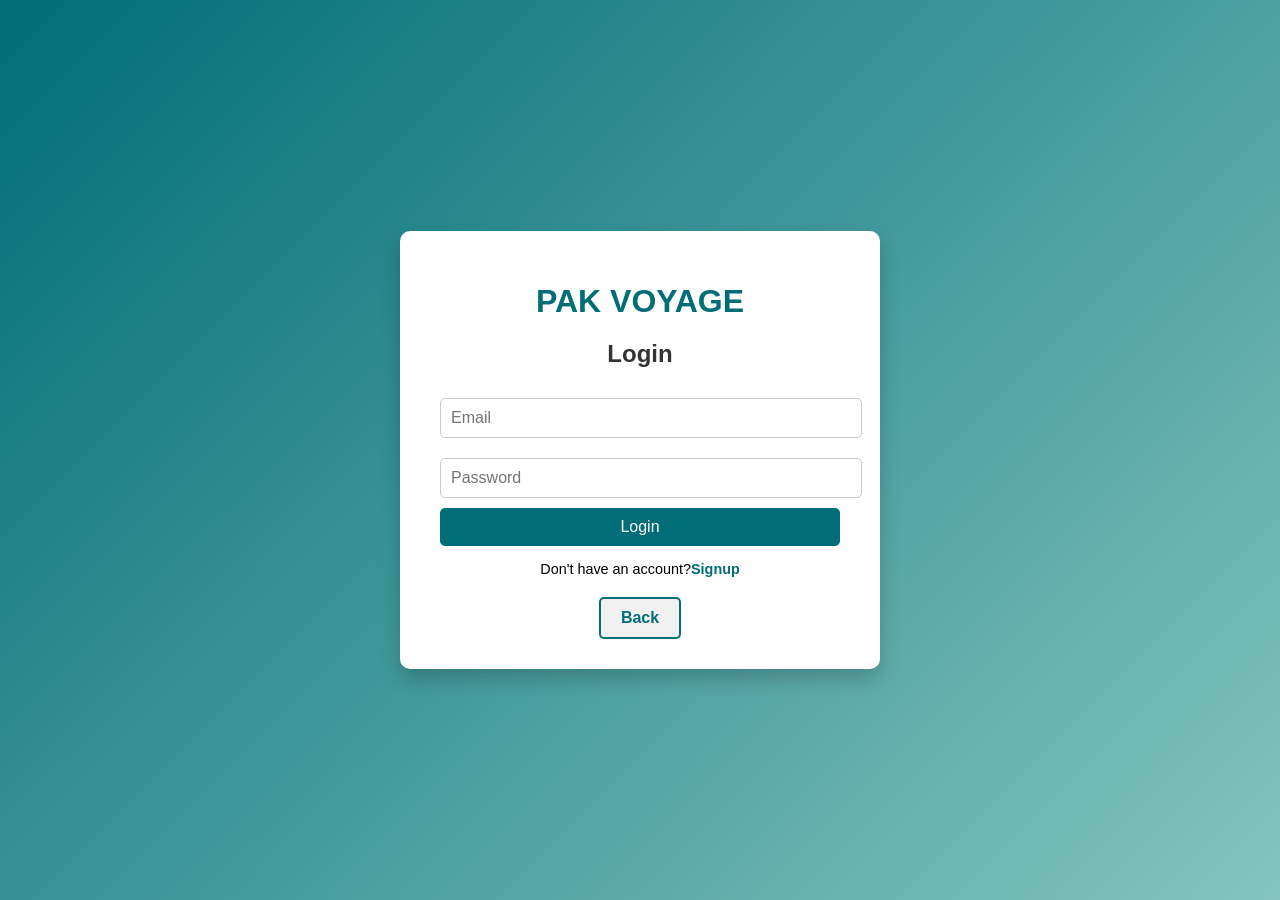
<file: public/login.html>
<!DOCTYPE html>
<html lang="en">
<head>
    <meta charset="UTF-8">
    <meta name="viewport" content="width=device-width, initial-scale=1.0">
    <title>Login - PAK VOYAGE</title>
    <link rel="stylesheet" href="styles2.css">
</head>
<body>
    <div class="container">
        <div class="form-box">
            <h1>PAK VOYAGE</h1>
            <h2>Login</h2>
            <form id="loginForm">
                <input type="email" id="loginEmail" placeholder="Email" required>
                <input type="password" id="loginPassword" placeholder="Password" required>
                <button type="submit">Login</button>
                <p>Don't have an account?<a href="signup.html">Signup</a></p>
            </form>


        </div>
        <a href="index.html" class="back-btn">Back</a>

    </div>
    <script src="login.js"></script>
</body>
</html>
</file>
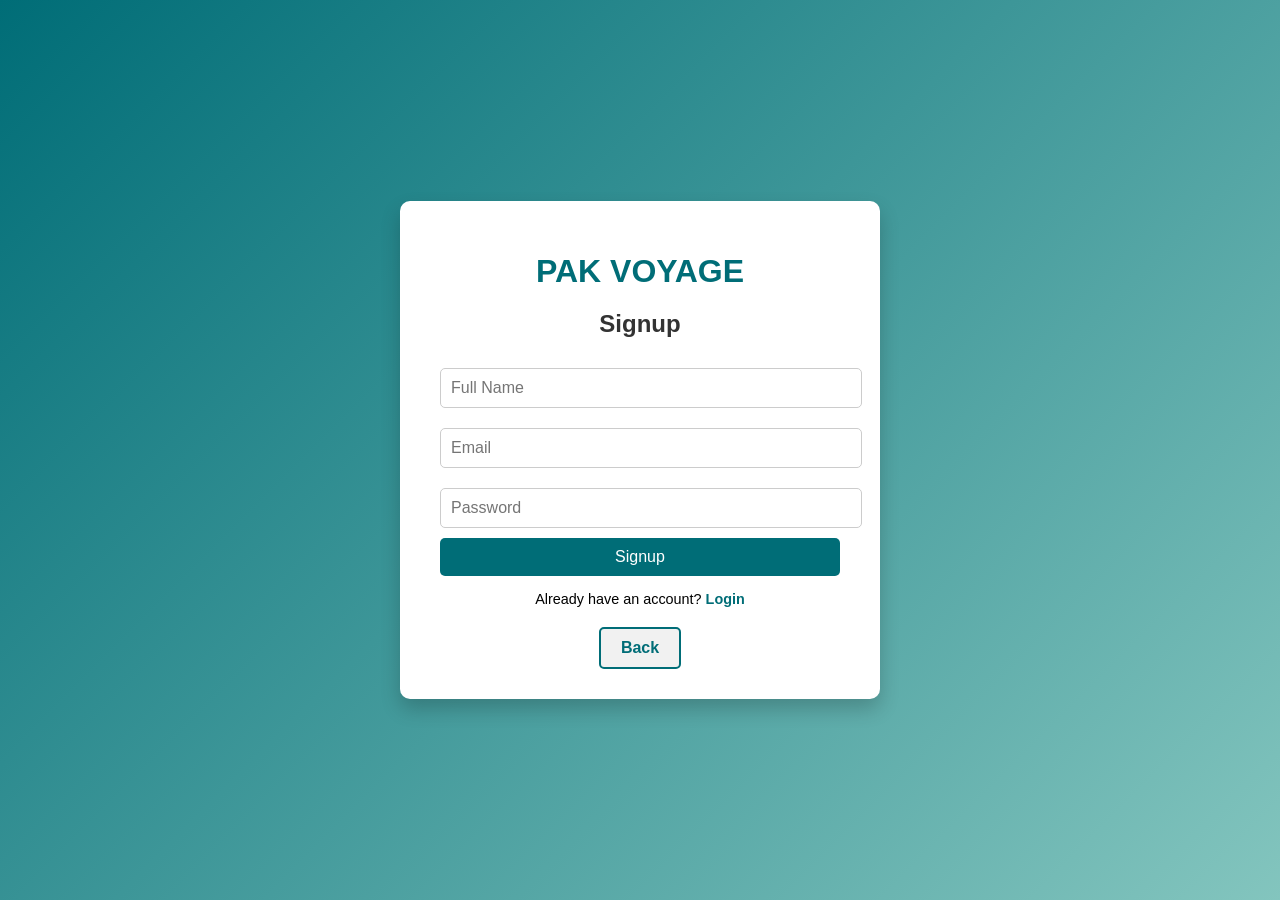
<file: public/signup.html>
<!DOCTYPE html>
<html lang="en">
<head>
    <meta charset="UTF-8">
    <meta name="viewport" content="width=device-width, initial-scale=1.0">
    <title>Signup - PAK VOYAGE</title>
    <link rel="stylesheet" href="styles2.css">
</head>
<body>
    <div class="container">
        <div class="form-box">
            <h1>PAK VOYAGE</h1>
            <h2>Signup</h2>
            <form id="signupForm">
                <input type="text" id="signupName" placeholder="Full Name" required>
                <input type="email" id="signupEmail" placeholder="Email" required>
                <input type="password" id="signupPassword" placeholder="Password" required>
                <button type="submit">Signup</button>
                <p>Already have an account? <a href="login.html">Login</a></p>
            </form>
            <a href="index.html" class="back-btn">Back</a>
        </div>
    </div>
    <script src="signup.js"></script>
</body>
</html>
</file>
<file: public/styles2.css>
/* General Styles */
body {
    font-family: 'Arial', sans-serif;
    margin: 0;
    padding: 0;
    background: linear-gradient(135deg, #006d77, #83c5be);
    display: flex;
    justify-content: center;
    align-items: center;
    height: 100vh;
}

.container {
    background: #ffffff;
    padding: 30px 40px;
    border-radius: 10px;
    box-shadow: 0 10px 20px rgba(0, 0, 0, 0.2);
    text-align: center;
    width: 100%;
    max-width: 400px;
}

h1 {
    color: #006d77;
    font-size: 2em;
    margin-bottom: 20px;
    font-weight: bold;
}

h2 {
    font-size: 1.5em;
    color: #333;
    margin-bottom: 20px;
}

input {
    width: 100%;
    padding: 10px;
    margin: 10px 0;
    border: 1px solid #ccc;
    border-radius: 5px;
    font-size: 1em;
}

button {
    width: 100%;
    padding: 10px;
    background-color: #006d77;
    color: white;
    font-size: 1em;
    border: none;
    border-radius: 5px;
    cursor: pointer;
    transition: background-color 0.3s;
}

    button:hover {
        background-color: #004c54;
    }

p {
    margin: 15px 0 0;
    font-size: 0.9em;
}

a {
    color: #006d77;
    text-decoration: none;
    font-weight: bold;
}

    a:hover {
        text-decoration: underline;
    }
/* Back Button Style */
.back-btn {
    display: block;
    margin: 20px auto 0; /* Add space above the button */
    padding: 10px 20px;
    background-color: #f1f1f1;
    color: #006d77;
    border: 2px solid #006d77;
    border-radius: 5px;
    text-align: center;
    text-decoration: none;
    font-weight: bold;
    width: fit-content;
    transition: background-color 0.3s, color 0.3s;
}

    .back-btn:hover {
        background-color: #006d77;
        color: #ffffff;
    }
.error-message {
    color: red;
    font-size: 0.9em;
    margin-top: 5px;
}


/* Responsive Design */
@media (max-width: 600px) {
    .container {
        width: 90%;
        padding: 20px;
    }
}
</file>
